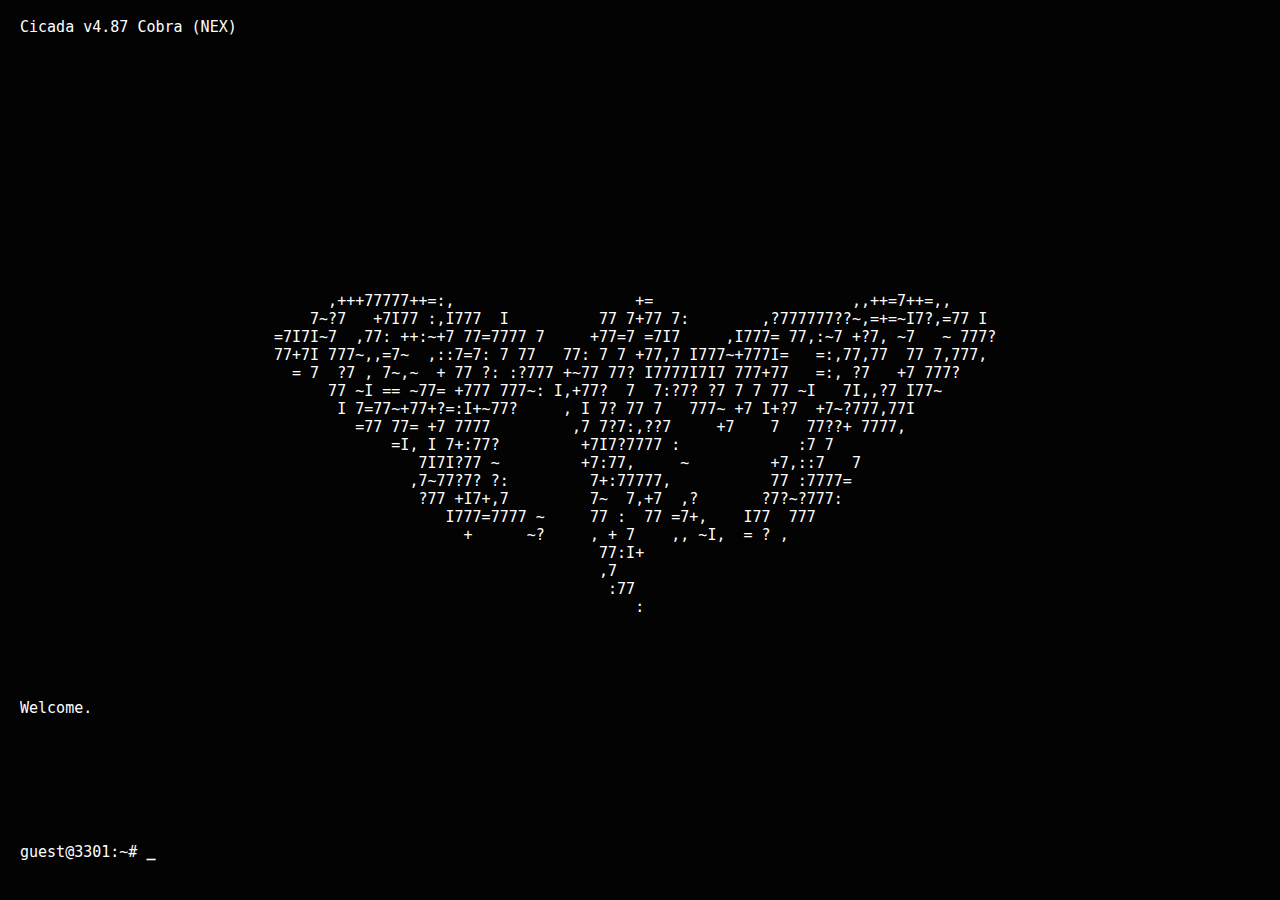
<file: index.html>
<!DOCTYPE html>
<html lang="en">
<head>
<meta charset="UTF-8">
<meta http-equiv="X-UA-Compatible" content="IE=edge">
<meta name="viewport" content="width=device-width, initial-scale=1.0">
<title>3301</title>
<link rel="stylesheet" href="puzzle-private/asset/style.css">
<link href="assets/images/3301.gif" rel="icon">
</head>
<body id="page">
<main>
<div class="top-text">
Cicada v4.87 Cobra (NEX)
</div>
<div class="cicada">
<pre>                ,+++77777++=:,                    +=                      ,,++=7++=,,
              7~?7   +7I77 :,I777  I          77 7+77 7:        ,?777777??~,=+=~I7?,=77 I
          =7I7I~7  ,77: ++:~+7 77=7777 7     +77=7 =7I7     ,I777= 77,:~7 +?7, ~7   ~ 777?
          77+7I 777~,,=7~  ,::7=7: 7 77   77: 7 7 +77,7 I777~+777I=   =:,77,77  77 7,777,
            = 7  ?7 , 7~,~  + 77 ?: :?777 +~77 77? I7777I7I7 777+77   =:, ?7   +7 777?
                77 ~I == ~77= +777 777~: I,+77?  7  7:?7? ?7 7 7 77 ~I   7I,,?7 I77~
                 I 7=77~+77+?=:I+~77?     , I 7? 77 7   777~ +7 I+?7  +7~?777,77I
                   =77 77= +7 7777         ,7 7?7:,??7     +7    7   77??+ 7777,
                       =I, I 7+:77?         +7I7?7777 :             :7 7
                          7I7I?77 ~         +7:77,     ~         +7,::7   7
                         ,7~77?7? ?:         7+:77777,           77 :7777=
                          ?77 +I7+,7         7~  7,+7  ,?       ?7?~?777:
                             I777=7777 ~     77 :  77 =7+,    I77  777
                               +      ~?     , + 7    ,, ~I,  = ? ,
                                              77:I+
                                              ,7
                                               :77
                                                  :
            </pre>
</div>
<div class="bottom-text">
<div class="cmd-lines" id="terminal-lines">
Welcome.
</div>
</div>
<br>
<div class="terminal" id="terminal-area">
<p id="cmd">guest@3301:~# </p> <p class="terminal-cursor">_</p></p>
</div>
<script data-cfasync="false" src="/cdn-cgi/scripts/5c5dd728/cloudflare-static/email-decode.min.js"></script><script src="puzzle-private/asset/main.js"></script>
</main>
</body>
</html>
</file>
<file: puzzle-private/asset/style.css>
* {
    box-sizing: border-box;
    padding: 0;
    margin: 0;
  }
  
  :root {
    --text-color: white;
  }
  
  body {
    overflow: hidden;
    color: white;
    background-color: #030303;
    font-family: monospace;
    font-size: 15px;
  }
  
  .top-text {
    line-height: 1.6;
    float: left;
    margin-top: -58px;
    padding: 15px 20px;
  }
  
  .bottom-text {
    vertical-align: top;
    line-height: 17px;
    float: left;
    margin-top: -200px;
    padding: 15px 20px;
    width: 750px;
    height: 20px;
  }
  
  .cicada {
    font-size: 15px;
    width: auto;
    margin: auto;
    display: flex;
    height: 90vh;
    justify-content: center;
    margin-top: 58px;
    align-items: center;
    margin-left: -100px;
    z-index: 3301;
  }
  
  .cmd-lines {
    height: 150px;
    width: 350px;
    overflow-y: scroll;
    white-space: pre-line;
  }

  .terminal {
    display: flex;
    float: left;
    margin-top: -58px;
    padding: 15px 20px;
    white-space: pre;
  }
  
  .terminal-cursor {
    font-weight: 900;
    animation: 1s blink step-end infinite;
  }

  @keyframes blink {
    from,
    to {
      color: transparent;
    }
  
    50% {
      color: var(--text-color);
    }
  }
</file>
